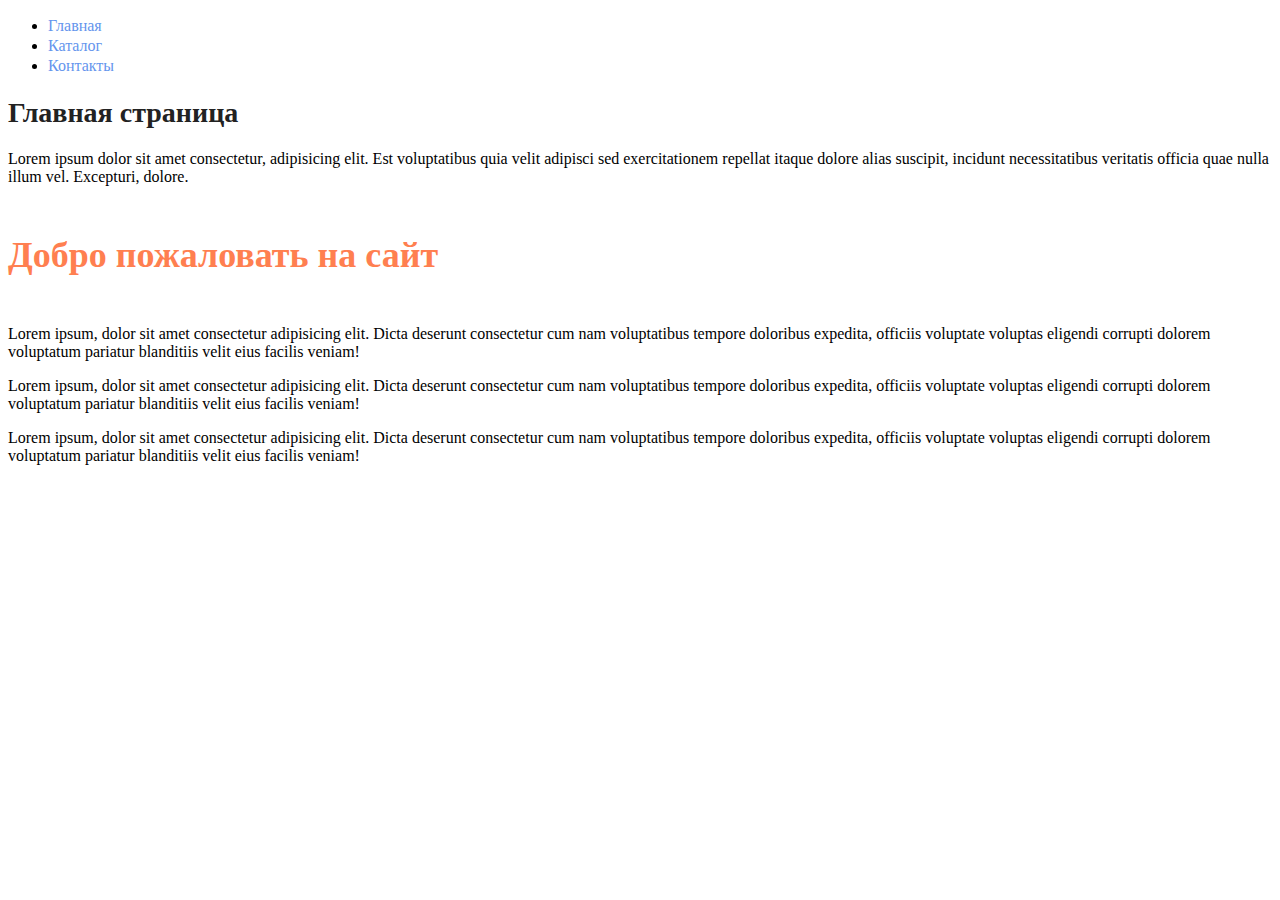
<file: index.html>
<!DOCTYPE html>
<html lang="en">
<head>
      <meta charset="UTF-8">
      <meta http-equiv="X-UA-Compatible" content="IE=edge">
      <meta name="viewport" content="width=device-width, initial-scale=1.0">
      <link rel="stylesheet" href="css/style.css">
      <title>Главная</title>
</head>
<body>
      <ul>
            <li><a class="main-menu" href="index.html">Главная</a></li>
            <li><a class="catalog-menu" href="catalog/catalog.html">Каталог</a></li>
            <li><a class="contacts-menu" href="contacts.html">Контакты</a></li>
      </ul>
      <h1 class="main-tittle" >Главная страница</h1>
      <p class="main-tittle-text" >Lorem ipsum dolor sit amet consectetur, adipisicing elit. Est voluptatibus quia velit adipisci sed exercitationem repellat itaque dolore alias suscipit, incidunt necessitatibus veritatis officia quae nulla illum vel. Excepturi, dolore.</p>
      <h2 class="main-subtittle" >Добро пожаловать на сайт</h2>
      <p class="main-content" >Lorem ipsum, dolor sit amet consectetur adipisicing elit. Dicta deserunt consectetur cum nam voluptatibus tempore doloribus expedita, officiis voluptate voluptas eligendi corrupti dolorem voluptatum pariatur blanditiis velit eius facilis veniam!</p>
      <p class="main-content" >Lorem ipsum, dolor sit amet consectetur adipisicing elit. Dicta deserunt consectetur cum nam voluptatibus tempore doloribus expedita, officiis voluptate voluptas eligendi corrupti dolorem voluptatum pariatur blanditiis velit eius facilis veniam!</p>
      <p class="main-content" >Lorem ipsum, dolor sit amet consectetur adipisicing elit. Dicta deserunt consectetur cum nam voluptatibus tempore doloribus expedita, officiis voluptate voluptas eligendi corrupti dolorem voluptatum pariatur blanditiis velit eius facilis veniam!</p>
</body>
</html>
</file>
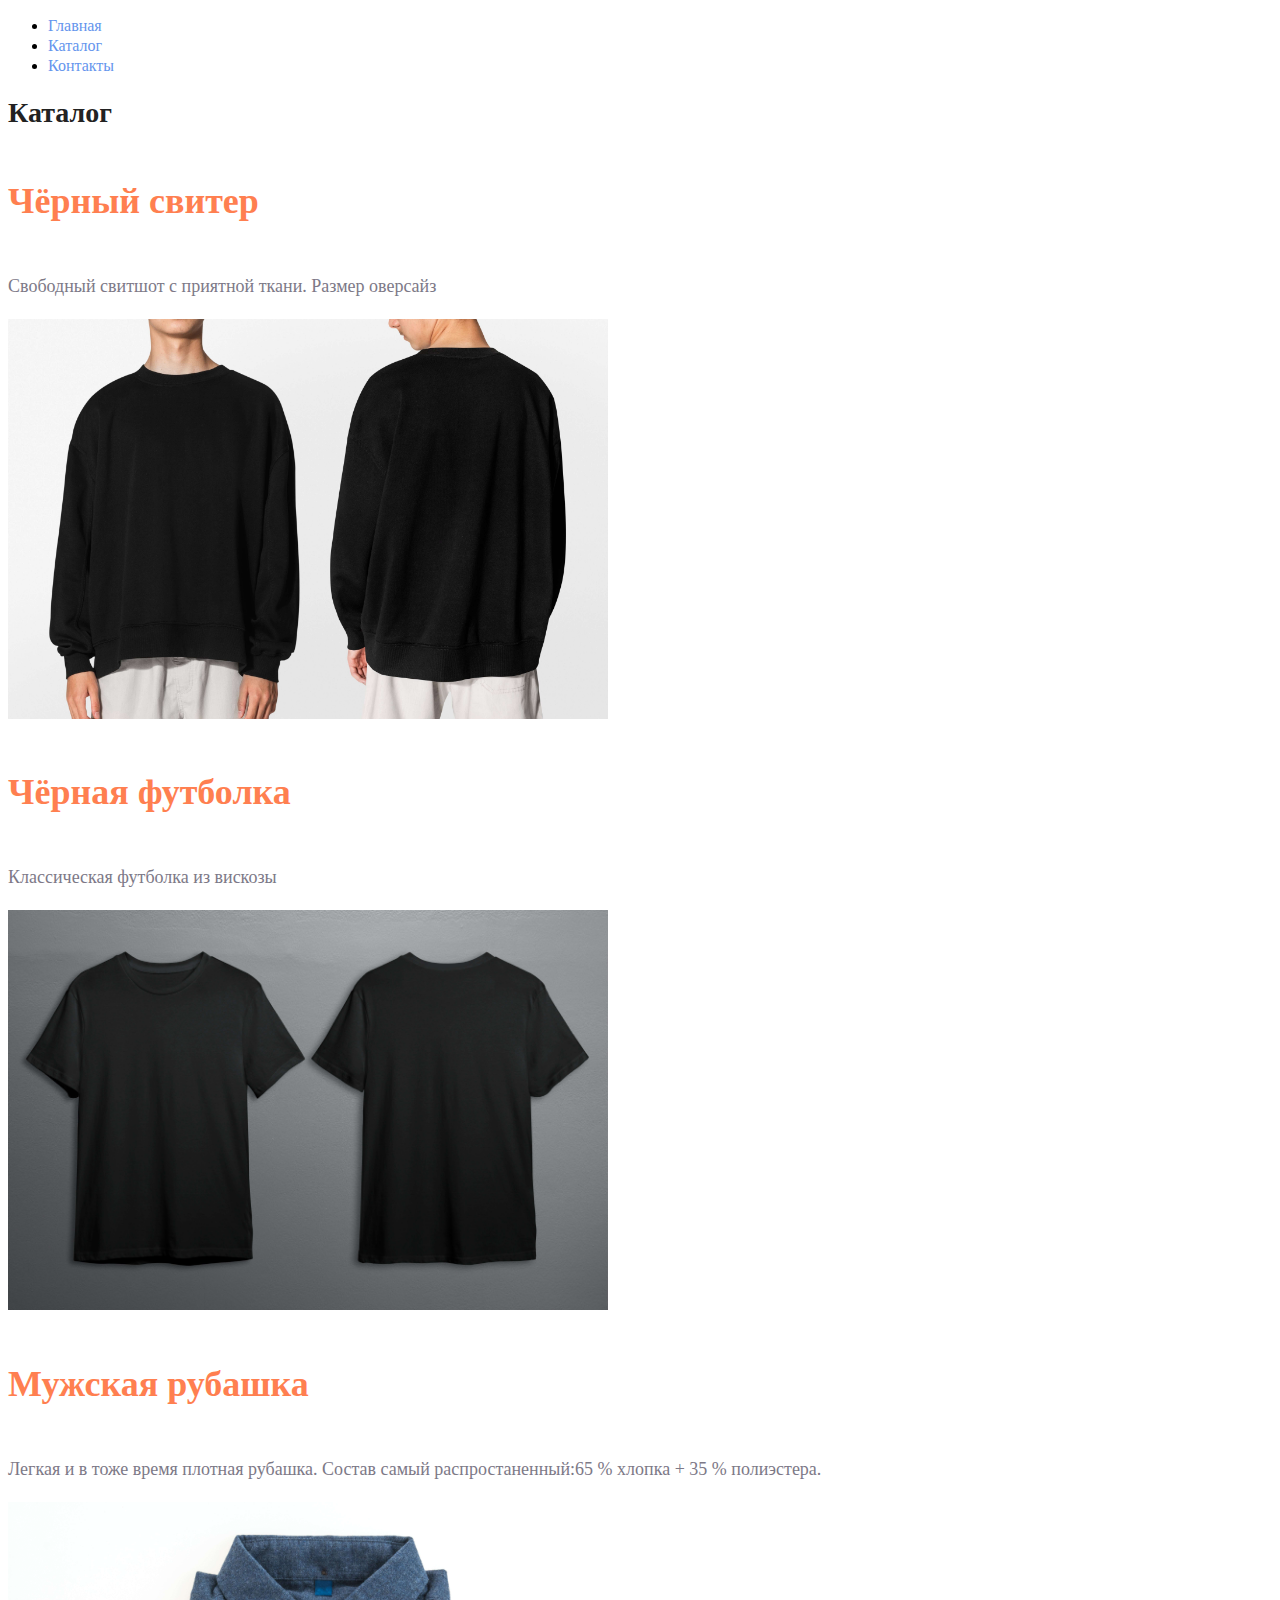
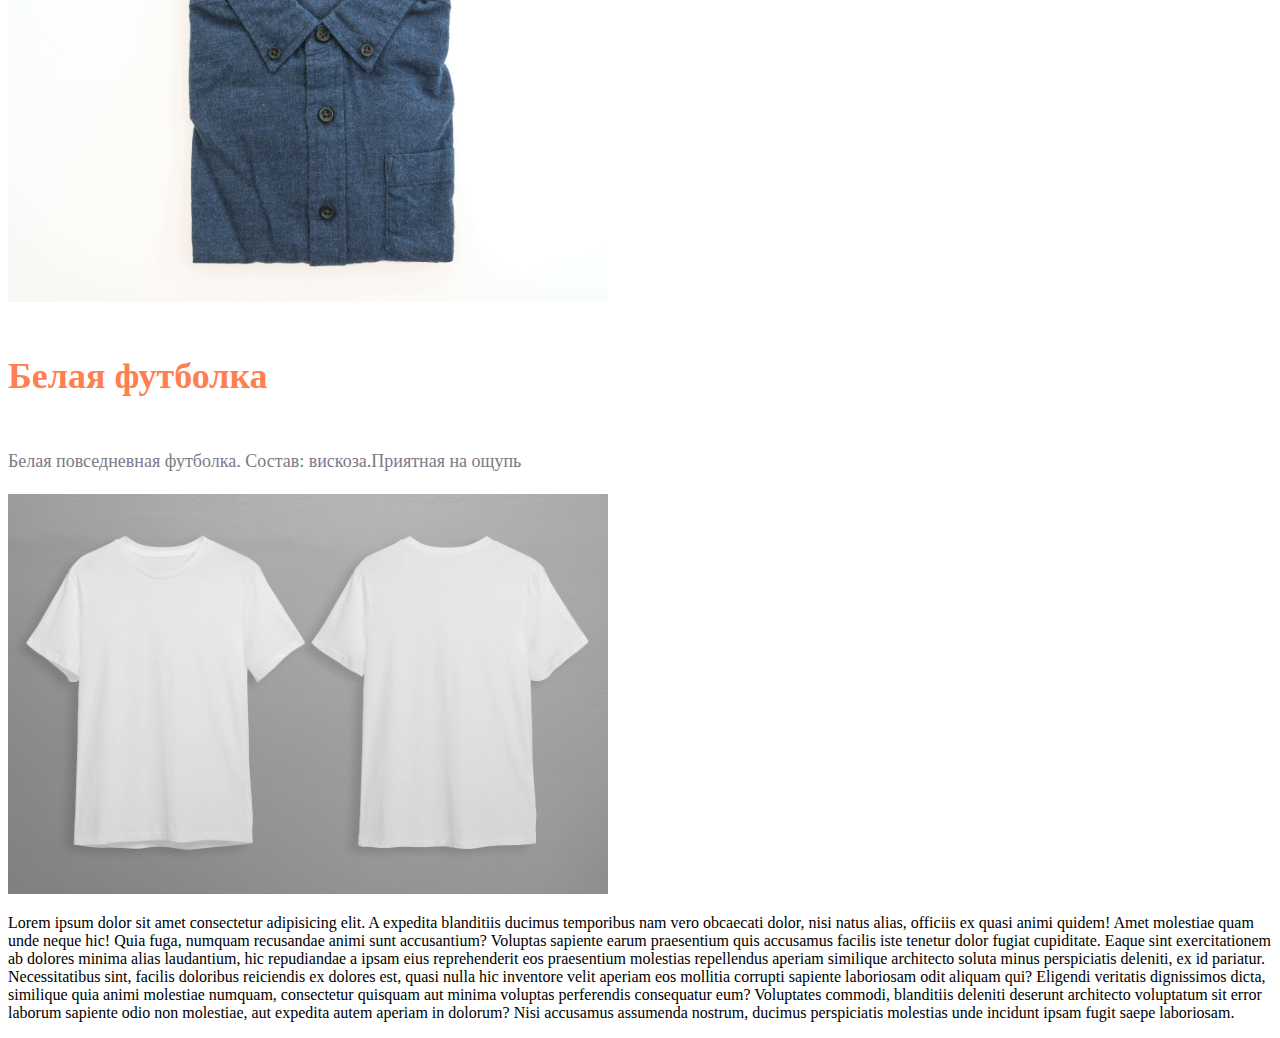
<file: catalog/catalog.html>
<!DOCTYPE html>
<html lang="en">
<head>
      <meta charset="UTF-8">
      <meta http-equiv="X-UA-Compatible" content="IE=edge">
      <meta name="viewport" content="width=device-width, initial-scale=1.0">
      <link rel="stylesheet" href="../css/style.css">
      <title>Каталог</title>
</head>
<body>
      <ul>
            <li><a class="main-menu" href="../index.html">Главная</a></li>
            <li><a class="catalog-menu" href="catalog.html">Каталог</a></li>
            <li><a class="contacts-menu" href="../contacts.html">Контакты</a></li>
      </ul>
      <h1 class="catalog-tittle" >Каталог</h1>
      <h2 class="catalog-subtittle" >Чёрный свитер</h2>
      <p class="product-desc" >Свободный свитшот с приятной ткани. Размер оверсайз</p>
      <img src="../img/black-sweater.jpg" alt="Содержимое каталога" height="400">
      <h2 class="catalog-subtittle" >Чёрная футболка</h2>
      <p class="product-desc" >Классическая футболка из вискозы</p>
      <img src="../img/black-t-shirts.jpg" alt="Содержимое каталога" height="400">
      <h2 class="catalog-subtittle" >Мужская рубашка</h2>
      <p class="product-desc" >Легкая и в тоже время плотная рубашка. Состав самый распростаненный:65 % хлопка + 35 % полиэстера.</p>
      <img src="../img/men-shirt.jpg" alt="Содержимое каталога" height="400">
      <h2 class="catalog-subtittle" >Белая футболка</h2>
      <p class="product-desc" >Белая повседневная футболка. Состав: вискоза.Приятная на ощупь</p>
      <img src="../img/white-t-shirts.jpg" alt="Содержимое каталога" height="400">
      <p>Lorem ipsum dolor sit amet consectetur adipisicing elit. A expedita blanditiis ducimus temporibus nam vero obcaecati dolor, nisi natus alias, officiis ex quasi animi quidem! Amet molestiae quam unde neque hic! Quia fuga, numquam recusandae animi sunt accusantium? Voluptas sapiente earum praesentium quis accusamus facilis iste tenetur dolor fugiat cupiditate. Eaque sint exercitationem ab dolores minima alias laudantium, hic repudiandae a ipsam eius reprehenderit eos praesentium molestias repellendus aperiam similique architecto soluta minus perspiciatis deleniti, ex id pariatur. Necessitatibus sint, facilis doloribus reiciendis ex dolores est, quasi nulla hic inventore velit aperiam eos mollitia corrupti sapiente laboriosam odit aliquam qui? Eligendi veritatis dignissimos dicta, similique quia animi molestiae numquam, consectetur quisquam aut minima voluptas perferendis consequatur eum? Voluptates commodi, blanditiis deleniti deserunt architecto voluptatum sit error laborum sapiente odio non molestiae, aut expedita autem aperiam in dolorum? Nisi accusamus assumenda nostrum, ducimus perspiciatis molestias unde incidunt ipsam fugit saepe laboriosam.</p>
</body>
</html>
</file>
<file: css/style.css>
a {
      text-decoration: none;
}

.main-menu, .catalog-menu, .contacts-menu {
      color: cornflowerblue;
      font-size: 16px;
      line-height: 20px;
}

.main-tittle, .catalog-tittle {
      color: #222222;
      font-size: 28px;
      line-height: 36px;
      font-weight: bold;
}

.main-subtittle, .catalog-subtittle {
      color: coral;
      font-style: normal;
      font-weight: 700;
      font-size: 36px;
      line-height: 80px;
}

.product-desc {
      font-style: normal;
      font-weight: 300;
      font-size: 18px;
      line-height: 30px;
      color: #7D7987
}
</file>
